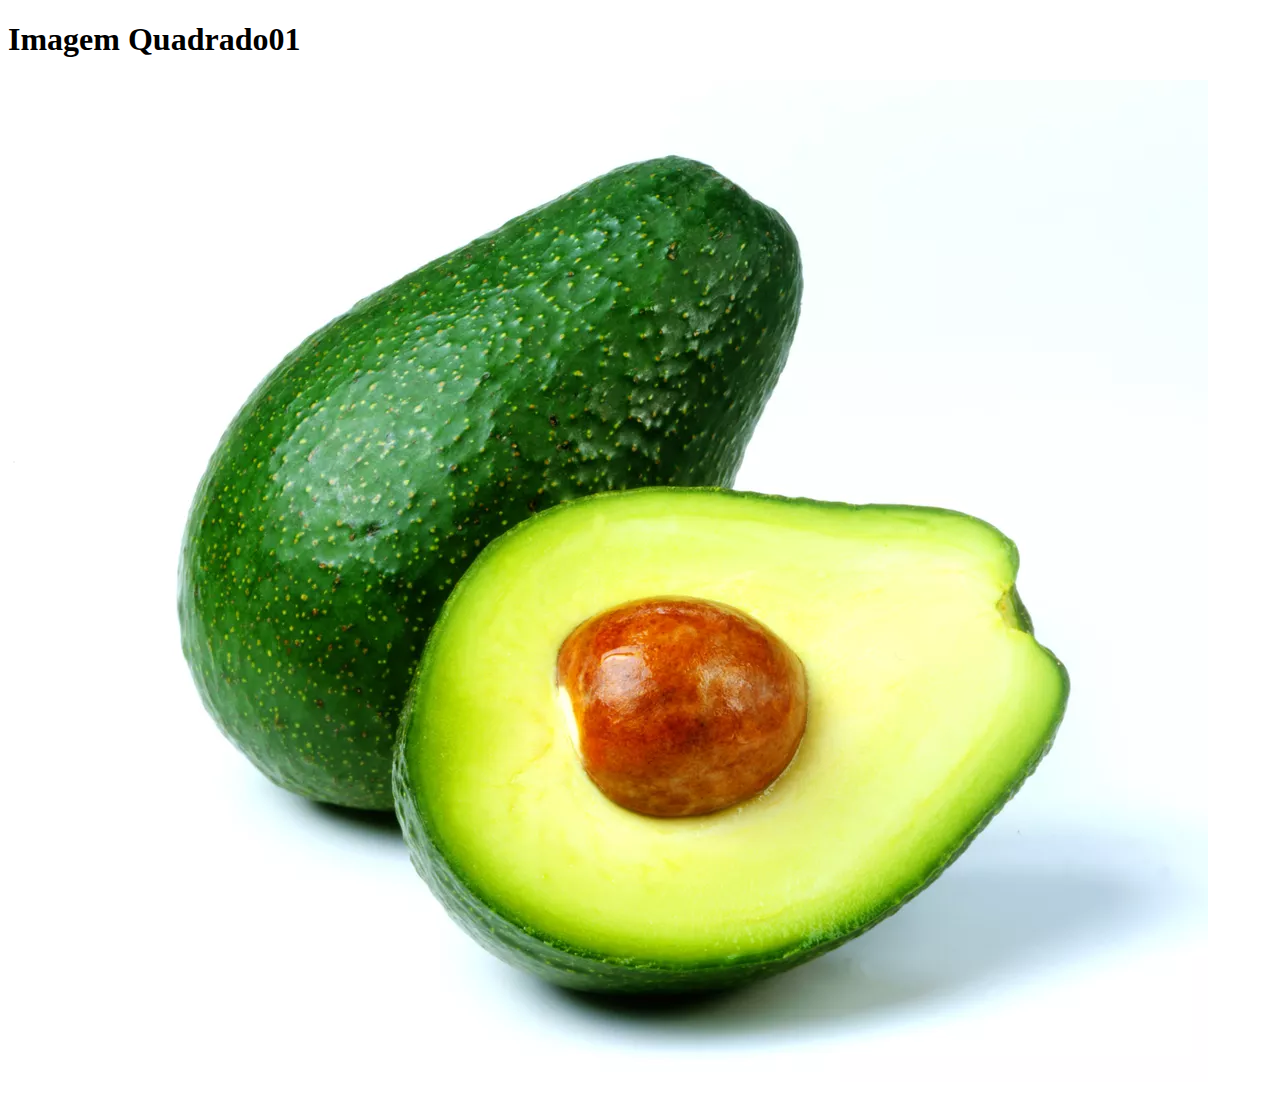
<file: quadrado01.html>
<!DOCTYPE html>
<html lang="pt-BR">
<head>
    <meta charset="UTF-8">
    <meta name="viewport" content="width=device-width, initial-scale=1.0">
    <link rel="shortcut icon" href="/favicons/faviconCode.ico" type="image/x-icon" />
    <title>Quadrado01</title>
</head>
<body>
    <h1>Imagem Quadrado01</h1>
    <img src="/img/abacate.jpg" alt="abacate">
</body>
</html>
</file>
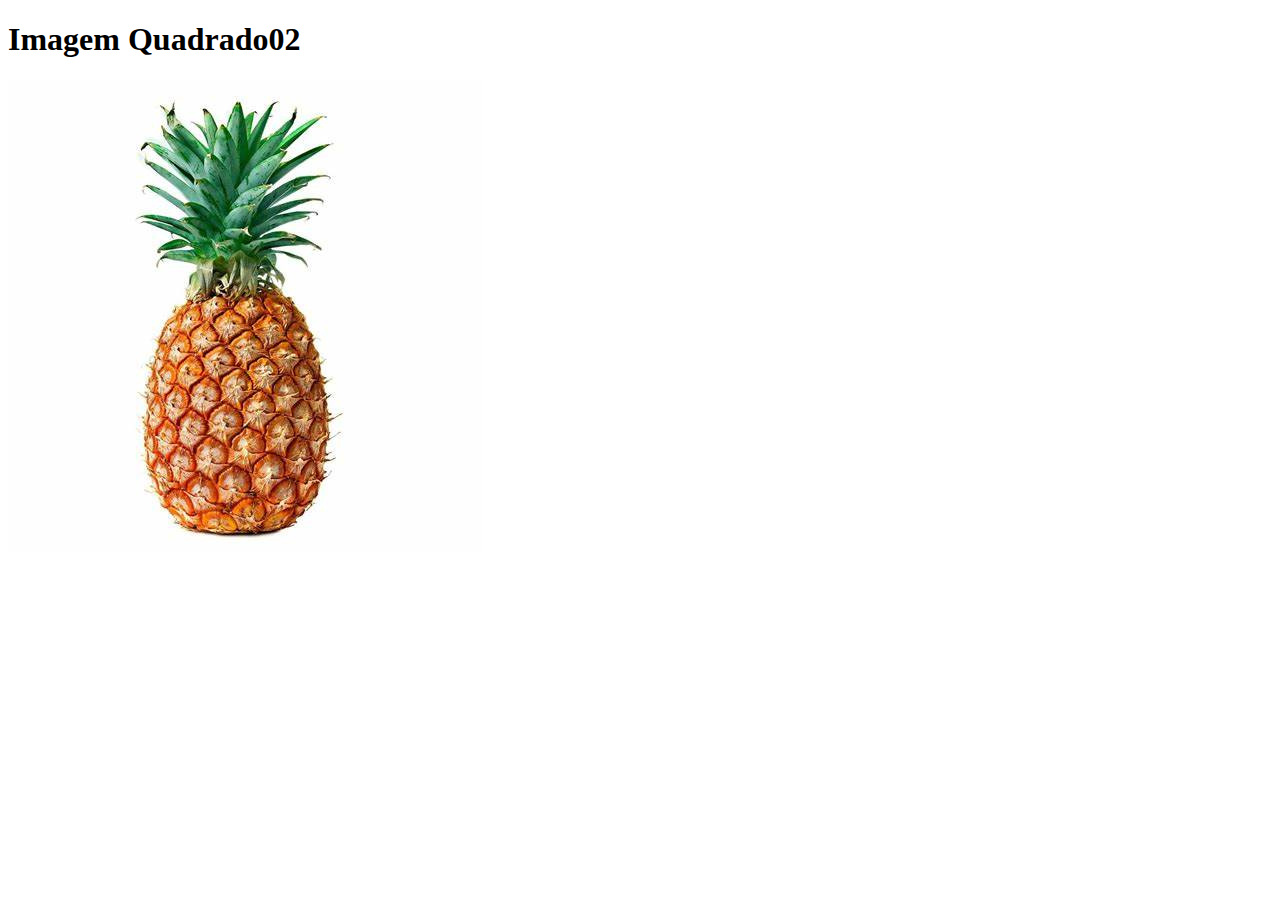
<file: quadrado02.html>
<!DOCTYPE html>
<html lang="pt-BR">
<head>
    <meta charset="UTF-8">
    <meta name="viewport" content="width=device-width, initial-scale=1.0">
    <link rel="shortcut icon" href="/favicons/faviconCode.ico" type="image/x-icon" />
    <title>quadrado02</title>
</head>
<body>
    <h1>Imagem Quadrado02</h1>
    <img src="/img/abacaxiFruta.jfif" alt="abacaxi">
</body>
</html>
</file>
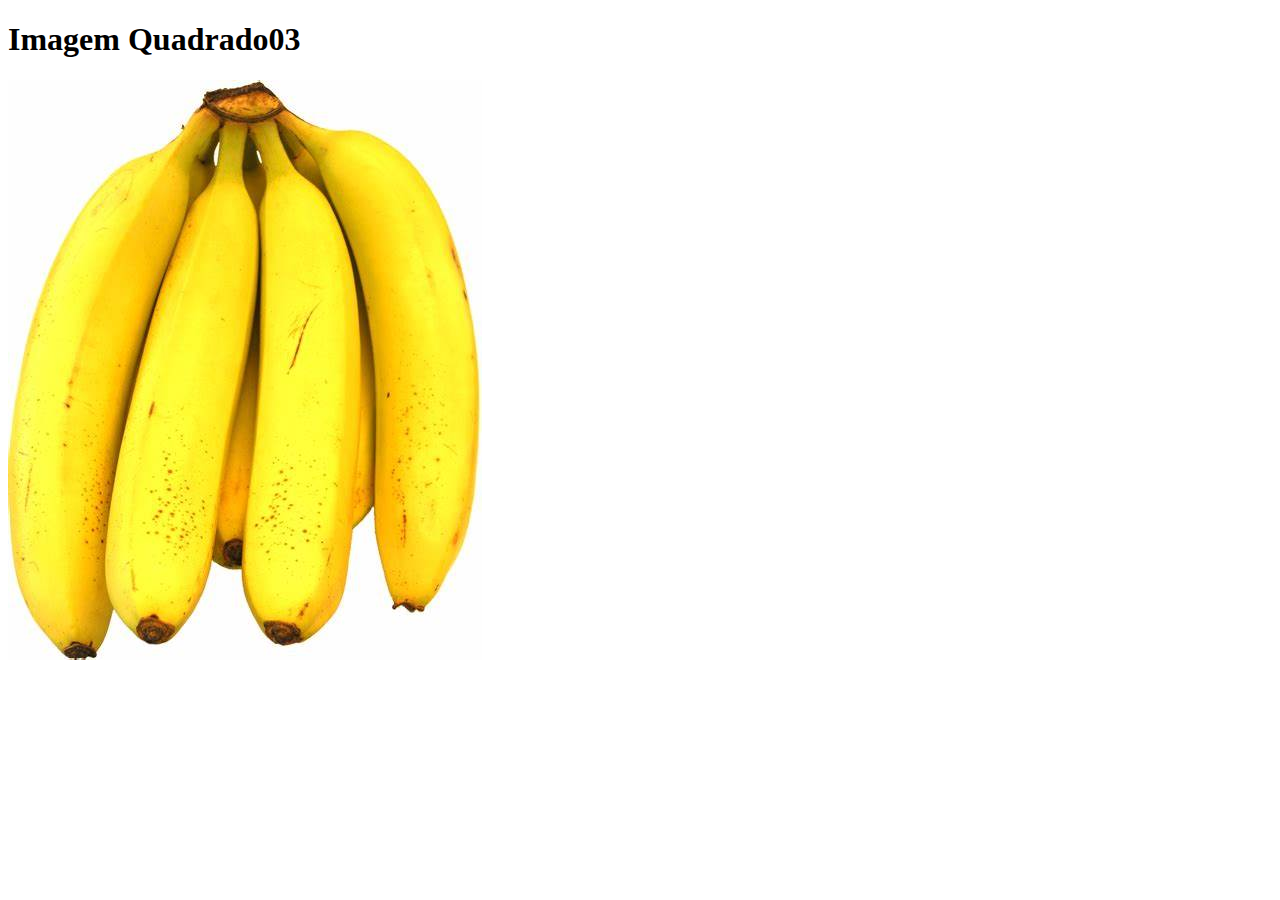
<file: quadrado03.html>
<!DOCTYPE html>
<html lang="pt-BR">
<head>
    <meta charset="UTF-8">
    <meta name="viewport" content="width=device-width, initial-scale=1.0">
    <link rel="shortcut icon" href="/favicons/faviconCode.ico" type="image/x-icon" />
    <title>Quadrado03</title>
</head>
<body>
    <h1>Imagem Quadrado03</h1>
    <img src="/img/banana.jfif" alt="banana">
</body>
</html>
</file>
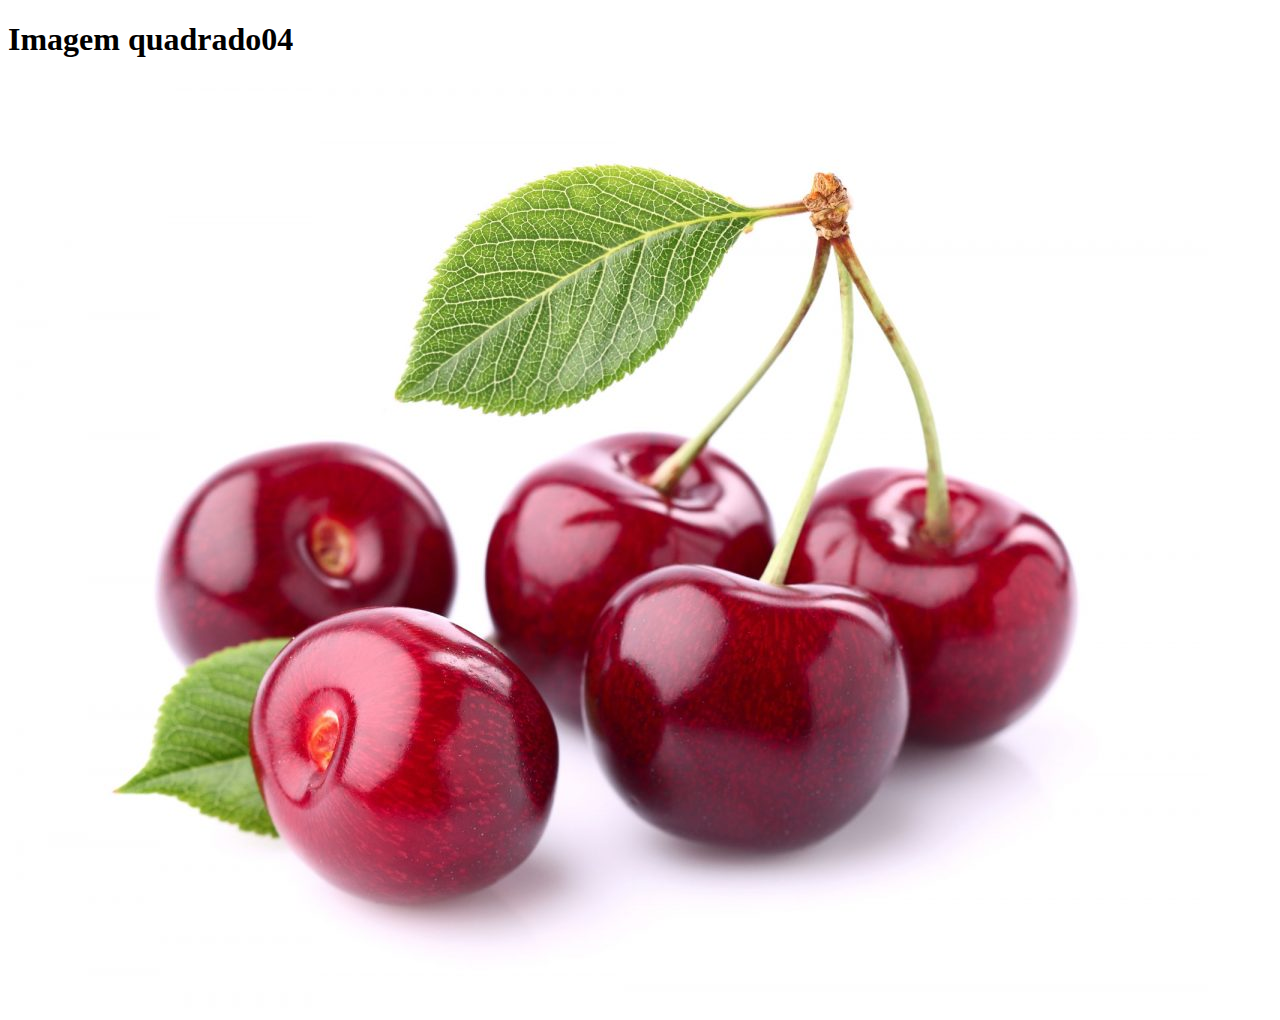
<file: quadrado04.html>
<!DOCTYPE html>
<html lang="pt-BR">
<head>
    <meta charset="UTF-8">
    <meta name="viewport" content="width=device-width, initial-scale=1.0">
    <link rel="shortcut icon" href="/favicons/faviconCode.ico" type="image/x-icon" />
    <title>quadrado04</title>
</head>
<body>
    <h1>Imagem quadrado04</h1>
    <img src="/img/cereja.jfif" alt="cereja">
</body>
</html>
</file>
